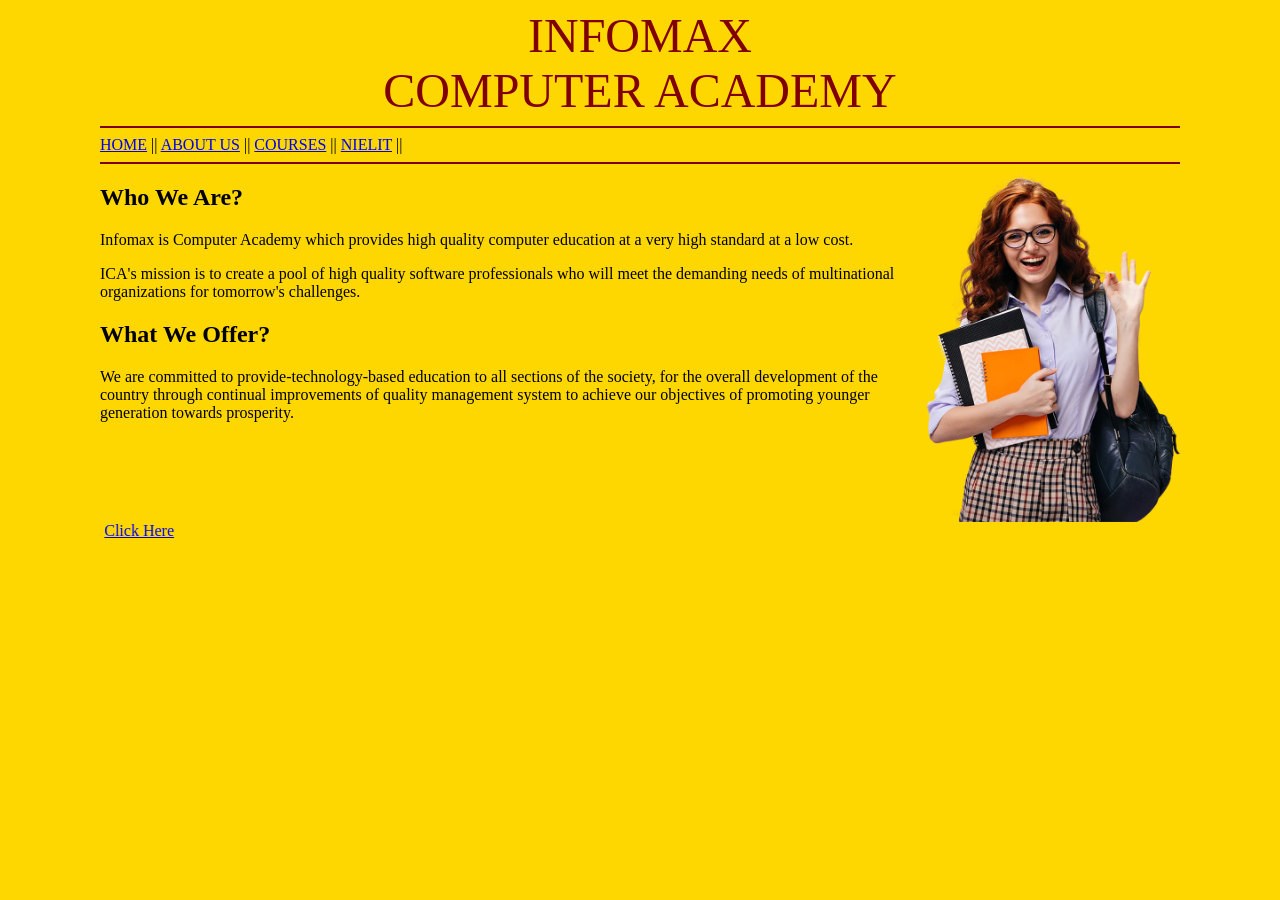
<file: first website assignment/index.html>
<html lang="en-US"><head>
	<meta charset="UTF-8">
	<title>Home</title>
</head>
<body bgcolor="gold" leftmargin="100px">
	<center>
        <font size="7" color="maroon" face="cooper black">INFOMAX<br>COMPUTER ACADEMY</font>
    </center>
	<hr color="maroon">
		<a href="index.html">HOME</a> || 
		<a href="about.html">ABOUT US</a> || 
		<a href="courses.html">COURSES</a> ||
		<a href="https://nielit.gov.in" target="_blank">NIELIT</a> ||
	<hr color="maroon">
	<img src="02.webp" align="right" height="350px">
	<h2>Who We Are?</h2>
	<p>
		Infomax is Computer Academy which provides high quality computer education at a very high standard at a low cost.
	</p>
	<p>
		ICA's mission is to create a pool of high quality software professionals who will meet the demanding needs of multinational organizations for tomorrow's challenges.
	</p>
	<h2>What We Offer?</h2>
	<p>
	We are committed to provide-technology-based education to all sections of the society, for the overall development of the country through continual improvements of quality management system to achieve our objectives of promoting younger generation towards prosperity.
	</p>
	<marquee direction="right">Dear Student O Level Registration Start now for Registration  <a href="https://infomax.org.in">Click Here </a></marquee>

</body></html>
</file>
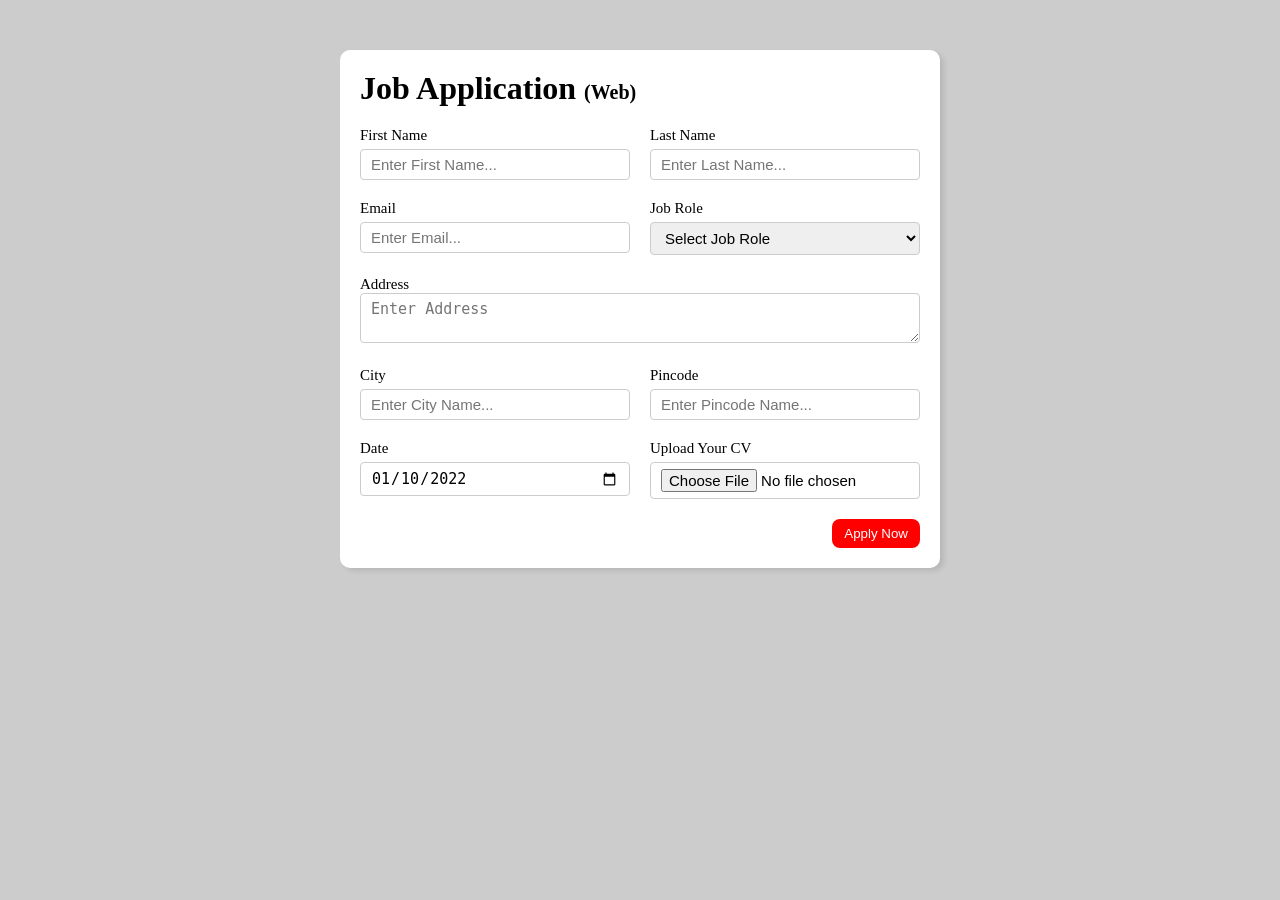
<file: job application/index.html>
<!DOCTYPE html>
<html lang="en">
  <head>
    <meta charset="UTF-8" />
    <meta http-equiv="X-UA-Compatible" content="IE=edge" />
    <meta name="viewport" content="width=device-width, initial-scale=1.0" />
    <title>Job Application Form</title>
    <link rel="stylesheet" href="style.css" />
  </head>
  <body>
    <div class="container">
      <div class="apply_box">
        <h1>
          Job Application
          <span class="title_small">(Web)</span>
        </h1>
        <form action="">
          <div class="form_container">
            <div class="form_control">
              <label for="first_name"> First Name </label>
              <input
                id="first_name"
                name="first_name"
                placeholder="Enter First Name..."
              />
            </div>
            <div class="form_control">
              <label for="last_name"> Last Name </label>
              <input
                id="last_name"
                name="last_name"
                placeholder="Enter Last Name..."
              />
            </div>
            <div class="form_control">
              <label for="email"> Email </label>
              <input
                type="email"
                id="email"
                name="email"
                placeholder="Enter Email..."
              />
            </div>
            <div class="form_control">
              <label for="job_role"> Job Role </label>
              <select id="job_role" name="job_role">
                <option value="">Select Job Role</option>
                <option value="frontend">Frontend Developer</option>
                <option value="backend">Backend Developer</option>
                <option value="full_stack">Full Stack Developer</option>
                <option value="ui_ux">UI UX Designer</option>
              </select>
            </div>
            <div class="textarea_control">
              <label for="address"> Address </label>
              <textarea
                id="address"
                name="address"
                row="4"
                cols="50"
                placeholder="Enter Address"
              ></textarea>
            </div>
            <div class="form_control">
              <label for="city"> City </label>
              <input id="city" name="city" placeholder="Enter City Name..." />
            </div>
            <div class="form_control">
              <label for="pincode"> Pincode </label>
              <input
                type="number"
                id="pincode"
                name="pincode"
                placeholder="Enter Pincode Name..."
              />
            </div>
            <div class="form_control">
              <label for="date"> Date </label>
              <input value="2022-01-10" type="date" id="date" name="date" />
            </div>
            <div class="form_control">
              <label for="upload"> Upload Your CV </label>
              <input type="file" id="upload" name="upload" />
            </div>
          </div>
          <div class="button_container">
            <button type="submit">Apply Now</button>
          </div>
        </form>
      </div>
    </div>
  </body>
</html>
</file>
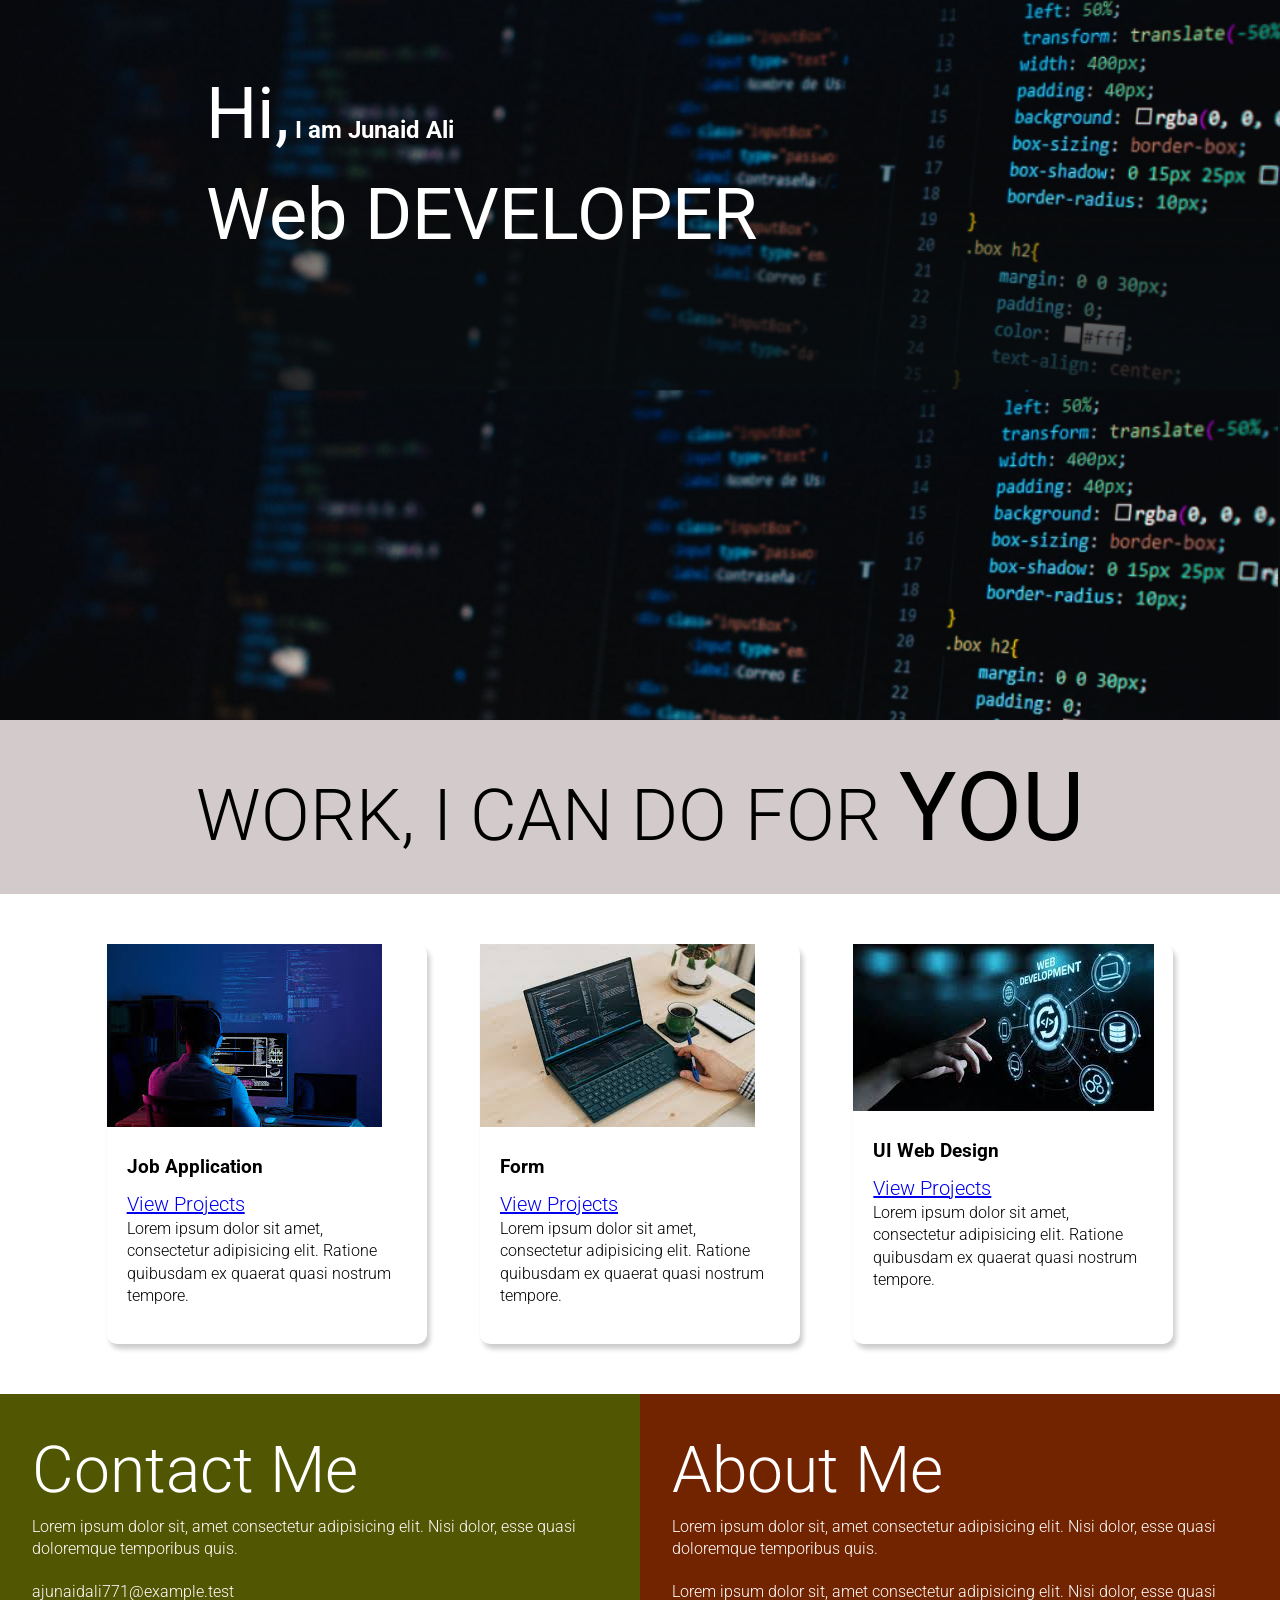
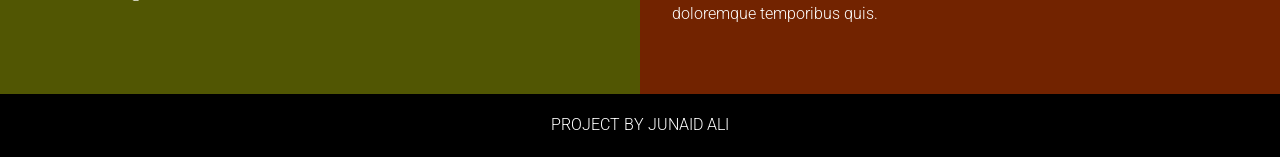
<file: portfolio website/index.html>
<!DOCTYPE html>
<html lang="en">
  <head>
    <meta charset="UTF-8" />
    <meta http-equiv="X-UA-Compatible" content="IE=edge" />
    <meta name="viewport" content="width=device-width, initial-scale=1.0" />
    <title>Developer | Landing Page</title>
    <link rel="stylesheet" href="style.css" />
  </head>
  <body>
    <section class="hero_section">
      <div class="text_container">
        <h2><span class="lg_text">Hi,</span> I am Junaid Ali</h2>
        <h1 class="lg_text">Web DEVELOPER</h1>
      </div>
    </section>
    <section class="black_box">
      <h2>WORK, I CAN DO FOR <span>YOU</span></h2>
    </section>
    <section class="work">
      <div class="grid_item">
        <div class="card">
          <div class="image_container">
            <img src="images/job application.png" alt="web development" />
          </div>
          <div class="card_content">
            <h3>Job Application</h3>
            <span class="title_small"><a href="https://job-application-bt-22.netlify.app/">View Projects</a></span>
            <p>
              Lorem ipsum dolor sit amet, consectetur adipisicing elit. Ratione
              quibusdam ex quaerat quasi nostrum tempore.
            </p>
          </div>
        </div>
      </div>
      <div class="grid_item">
        <div class="card">
          <div class="image_container">
            <img src="images/web.png" alt="app development" />
          </div>
          <div class="card_content">
            <h3>Form</h3>
            <span class="title_small"><a href="https://form-bt-22.netlify.app/">View Projects</a></span>
            <p>
              Lorem ipsum dolor sit amet, consectetur adipisicing elit. Ratione
              quibusdam ex quaerat quasi nostrum tempore.
            </p>
          </div>
        </div>
      </div>
      <div class="grid_item">
        <div class="card">
          <div class="image_container">
            <img src="images/ui.png" alt="web development" />
          </div>
          <div class="card_content">
            <h3>UI Web Design</h3>
            <span class="title_small"><a href="https://the-tribute-website-bt-22.netlify.app/">View Projects</a></span>
            <p>
              Lorem ipsum dolor sit amet, consectetur adipisicing elit. Ratione
              quibusdam ex quaerat quasi nostrum tempore.
            </p>
          </div>
        </div>
      </div>
    </section>
    <section class="bottom_section">
      <div class="contact">
        <h2>Contact Me</h2>
        <p>
          Lorem ipsum dolor sit, amet consectetur adipisicing elit. Nisi dolor,
          esse quasi doloremque temporibus quis.
        </p>
        <p>ajunaidali771@example.test</p>
      </div>
      <div class="about">
        <h2>About Me</h2>

        <p>
          Lorem ipsum dolor sit, amet consectetur adipisicing elit. Nisi dolor,
          esse quasi doloremque temporibus quis.
        </p>
        <p>
          Lorem ipsum dolor sit, amet consectetur adipisicing elit. Nisi dolor,
          esse quasi doloremque temporibus quis.
        </p>
      </div>
    </section>
    <footer>Project By Junaid Ali</footer>
  </body>
</html>
</file>
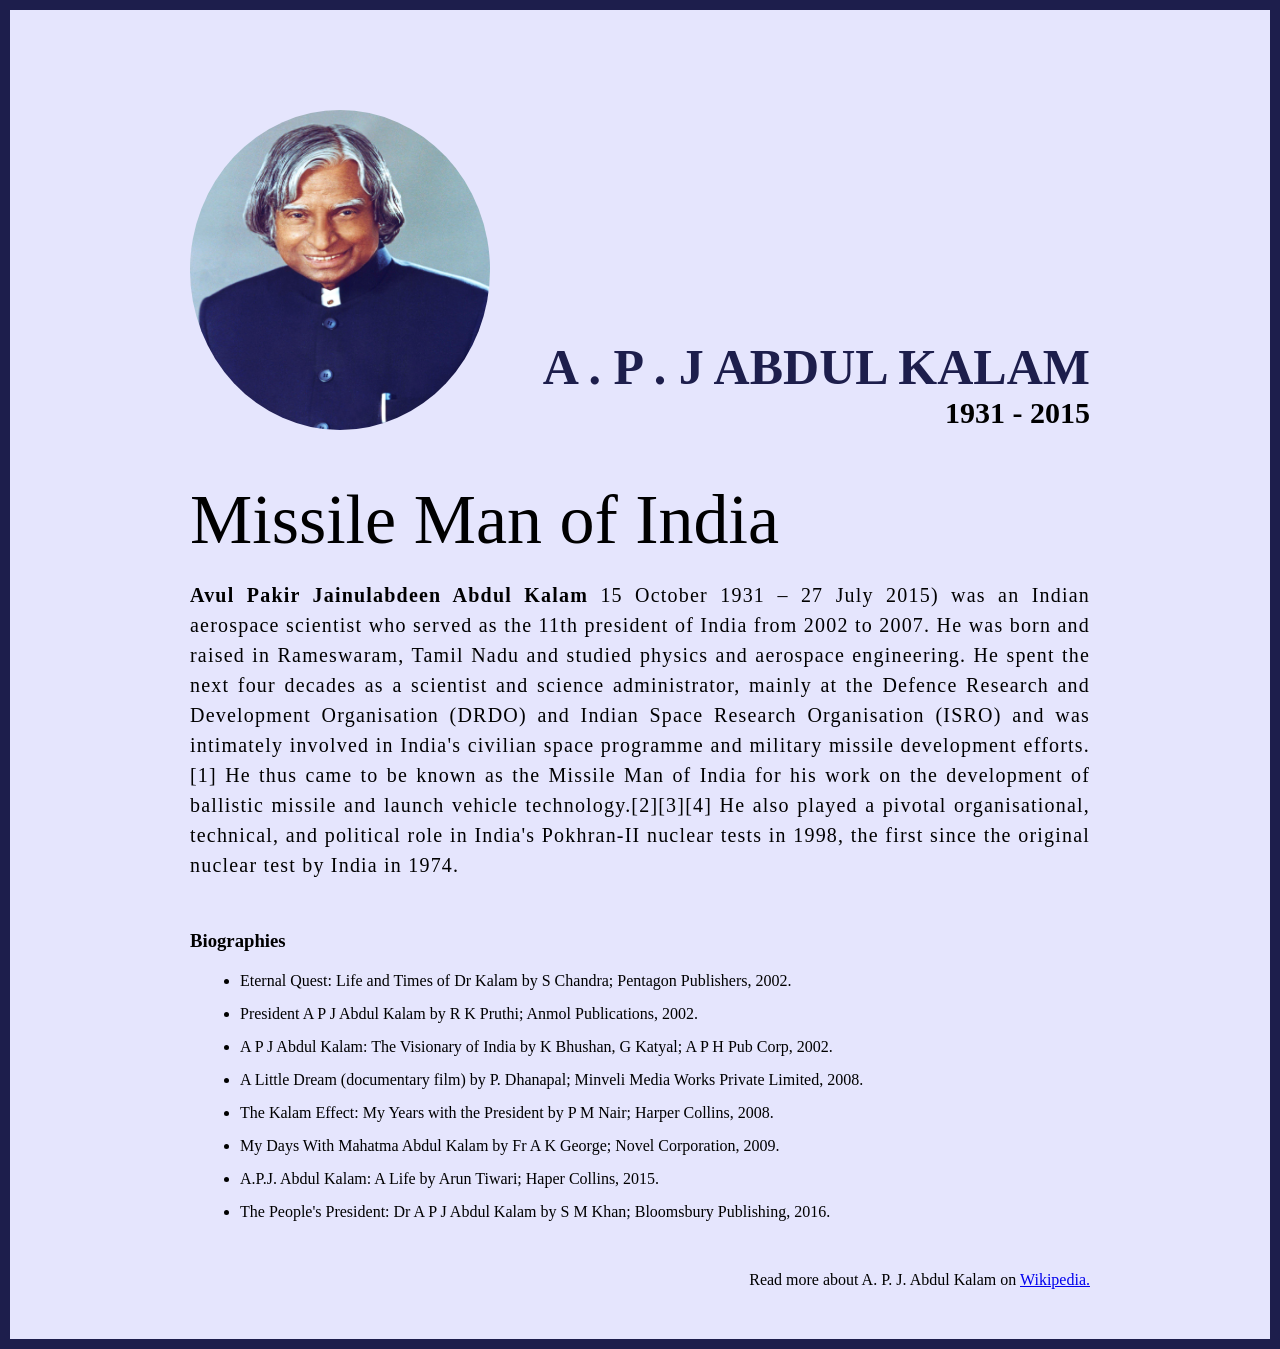
<file: Project 1/index.html>
<!DOCTYPE html>
<html lang="en">
  <head>
    <meta charset="UTF-8" />

    <meta http-equiv="X-UA-Compatible" content="IE=edge" />

    <meta name="viewport" content="width=device-width, initial-scale=1.0" />
    <title>The Tribute Website | A.P. J Abdul Kalam</title>
    <link rel="stylesheet" href="style.css" />
  </head>
  <body>
    <div class="container">
      <div class="content">
        <section class="top_section">
          <div class="image_container">
            <img src="./images/apj.jpg" alt="tribute" />
          </div>
          <div>
            <h1>A . P . J Abdul Kalam</h1>
            <h4>1931 - 2015</h4>
          </div>
        </section>
        <section class="about_section">
          <h2>Missile Man of India</h2>
          <p>
            <b>Avul Pakir Jainulabdeen Abdul Kalam</b> 15 October 1931 – 27 July
            2015) was an Indian aerospace scientist who served as the 11th
            president of India from 2002 to 2007. He was born and raised in
            Rameswaram, Tamil Nadu and studied physics and aerospace
            engineering. He spent the next four decades as a scientist and
            science administrator, mainly at the Defence Research and
            Development Organisation (DRDO) and Indian Space Research
            Organisation (ISRO) and was intimately involved in India's civilian
            space programme and military missile development efforts.[1] He thus
            came to be known as the Missile Man of India for his work on the
            development of ballistic missile and launch vehicle
            technology.[2][3][4] He also played a pivotal organisational,
            technical, and political role in India's Pokhran-II nuclear tests in
            1998, the first since the original nuclear test by India in 1974.
          </p>
        </section>
        <section class="biography_section">
          <h3>Biographies</h3>
          <ul>
            <li>
              Eternal Quest: Life and Times of Dr Kalam by S Chandra; Pentagon
              Publishers, 2002.
            </li>
            <li>
              President A P J Abdul Kalam by R K Pruthi; Anmol Publications,
              2002.
            </li>
            <li>
              A P J Abdul Kalam: The Visionary of India by K Bhushan, G Katyal;
              A P H Pub Corp, 2002.
            </li>
            <li>
              A Little Dream (documentary film) by P. Dhanapal; Minveli Media
              Works Private Limited, 2008.
            </li>
            <li>
              The Kalam Effect: My Years with the President by P M Nair; Harper
              Collins, 2008.
            </li>
            <li>
              My Days With Mahatma Abdul Kalam by Fr A K George; Novel
              Corporation, 2009.
            </li>
            <li>
              A.P.J. Abdul Kalam: A Life by Arun Tiwari; Haper Collins, 2015.
            </li>
            <li>
              The People's President: Dr A P J Abdul Kalam by S M Khan;
              Bloomsbury Publishing, 2016.
            </li>
          </ul>
        </section>
        <footer>
          <p>
            Read more about A. P. J. Abdul Kalam on
            <a href="https://en.wikipedia.org/wiki/A._P._J._Abdul_Kalam"
              >Wikipedia.</a
            >
          </p>
        </footer>
      </div>
    </div>
  </body>
</html>
</file>
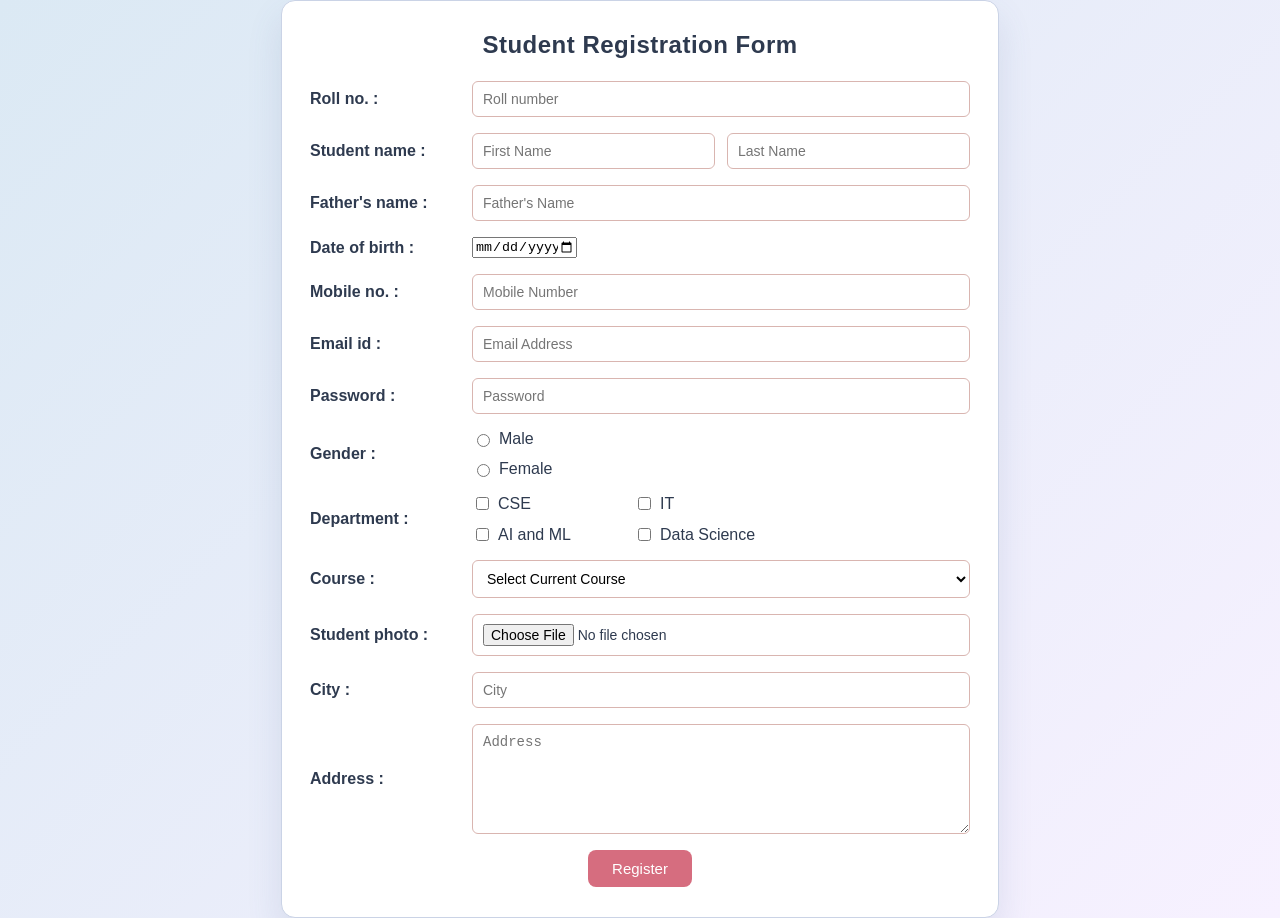
<file: form.html>
﻿<!DOCTYPE html>
<html lang="en">
<head>
  <meta charset="UTF-8">
  <meta name="viewport" content="width=device-width, initial-scale=1.0">
  <title>Student Registration Form</title>
  <style>
    body {
      font-family: Arial, sans-serif;
      background: linear-gradient(135deg, #dbe9f4 0%, #f7f1ff 100%);
      color: #2e3a4f;
      display: flex;
      justify-content: center;
      align-items: center; 
      min-height: 100vh;
      margin: 0;
    }
    
    .container {
      width: 660px;
      max-width: 95%;
      background: #ffffff;
      border: 1px solid #cad3e6;
      border-radius: 14px;
      padding: 30px 28px;
      box-shadow: 0 18px 35px rgba(78, 99, 147, 0.14);
    }
    .container h1 {
      text-align: center;
      margin: 0 0 22px;
      font-size: 24px;
      letter-spacing: 0.5px;
    }
    .form-row {
      display: flex;
      flex-wrap: wrap;
      gap: 12px;
      margin-bottom: 16px;
      align-items: center;
    }
    .form-row label {
      flex: 0 0 150px;
      font-weight: 600;
    }
    .form-row input[type="text"],
    .form-row input[type="email"],
    .form-row input[type="password"],
    .form-row select,
    .form-row textarea,
    .form-row input[type="file"] {
      flex: 1;
      padding: 9px 10px;
      border: 1px solid #d9b5b0;
      border-radius: 6px;
      font-size: 14px;
      background: #fff;
    }
    .half {
      flex: 1 1 calc(50% - 6px);
    }
    .small {
      width: 100px;
    }
    .checkbox-group,
    .radio-group {
      display: flex;
      gap: 12px;
      flex-wrap: wrap;
      align-items: center;
    }
    .checkbox-group label,
    .radio-group label {
      font-weight: 400;
      display: flex;
      align-items: center;
      gap: 6px;
    }
    textarea {
      min-height: 90px;
      resize: vertical;
    }
    .submit-row {
      text-align: center;
      margin-top: 10px;
    }
    button {
      background: #d66d7f;
      color: white;
      border: none;
      border-radius: 8px;
      padding: 10px 24px;
      font-size: 15px;
      cursor: pointer;
      transition: background 0.2s ease;
    }
    button:hover {
      background: #c45569;
    }
  </style>
</head>
<body>
  <div class="container">
    <h1>Student Registration Form</h1>
    <form>
      <div class="form-row">
        <label for="roll">Roll no. :</label>
        <input id="roll" type="text" placeholder="Roll number">
      </div>
      <div class="form-row">
        <label for="student-name">Student name :</label>
        <input id="student-first" class="half" type="text" placeholder="First Name">
        <input id="student-last" class="half" type="text" placeholder="Last Name">
      </div>
      <div class="form-row">
        <label for="father-name">Father&apos;s name :</label>
        <input id="father-name" type="text" placeholder="Father&apos;s Name">
      </div>
      <div class="form-row">
        <label>Date of birth :</label>
        <input type="date" class="small" placeholder="DD">
      </div>
      <div class="form-row">
        <label>Mobile no. :</label>
        <input type="text" placeholder="Mobile Number">
      </div>
      <div class="form-row">
        <label for="email">Email id :</label>
        <input id="email" type="email" placeholder="Email Address">
      </div>
      <div class="form-row">
        <label for="password">Password :</label>
        <input id="password" type="password" placeholder="Password">
      </div>
      <div class="form-row">
        <label>Gender :</label>
        <div class="radio-group">
          <label><input type="radio" name="gender"> Male</label>
          <label><input type="radio" name="gender"> Female</label>
        </div>
      </div>
      <div class="form-row">
        <label>Department :</label>
        <div class="checkbox-group">
          <label><input type="checkbox"> CSE</label>
          <label><input type="checkbox"> IT</label>
          <label><input type="checkbox"> AI and ML</label>
          <label><input type="checkbox"> Data Science</label>
        
        </div>
      </div>
      <div class="form-row">
        <label for="course">Course :</label>
        <select id="course">
          <option>Select Current Course</option>
          <option>B.Tech</option>
          <option>M.Tech</option>
          <option>BCA</option>
          <option>MCA</option>
        </select>
      </div>
      <div class="form-row">
        <label for="photo">Student photo :</label>
        <input id="photo" type="file">
      </div>
      <div class="form-row">
        <label for="city">City :</label>
        <input id="city" type="text" placeholder="City">
      </div>
      <div class="form-row">
        <label for="address">Address :</label>
        <textarea id="address" placeholder="Address"></textarea>
      </div>
      <div class="submit-row">
        <button type="submit">Register</button>
      </div>
    </form>
  </div>
</body>
</html>
</file>
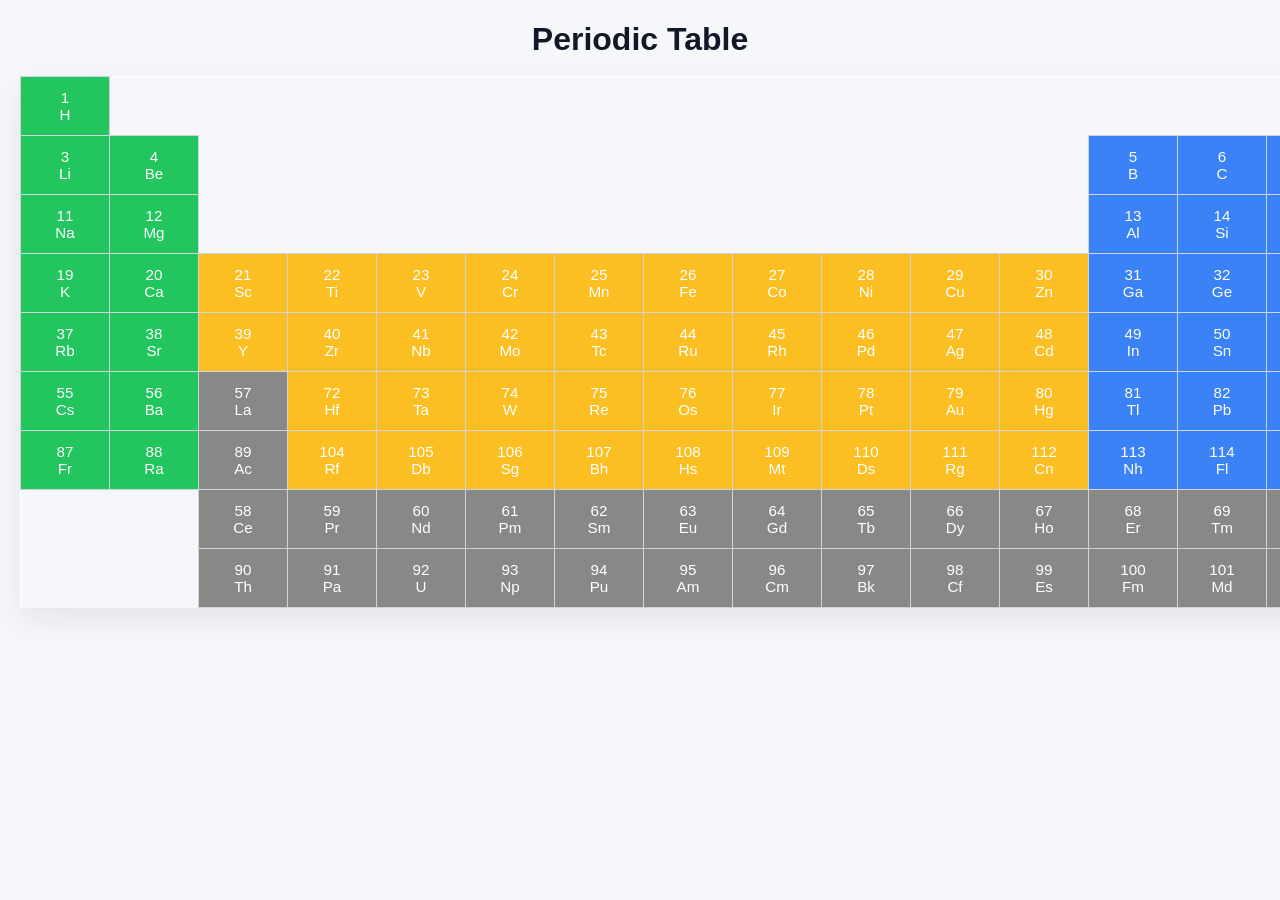
<file: periodic table.html>
<!DOCTYPE html>
<html lang="en">
<head>
  <meta charset="UTF-8">
  <meta name="viewport" content="width=device-width, initial-scale=1.0">
  <title>Periodic Table</title>
  <style>
    body {
      font-family: Arial, sans-serif;
      background: #f6f7fb;
      margin: 20px;
      color: #111827;
    }
    h1 {
      text-align: center;
      margin-bottom: 18px;
    }
    table {
      width: 100%;
      border-collapse: collapse;
      background: #ffffff;
      box-shadow: 0 12px 30px rgba(15, 23, 42, 0.08);
    }
    th {
      background: #e2e8f0;
      color: #0f172a;
      font-weight: 600;
    }
    td, th {
      border: 1px solid #d1d5db;
      padding: 12px;
      text-align: center;
      vertical-align: middle;
      min-width: 64px;
      font-size: 0.95rem;
      transition: transform 0.2s ease, box-shadow 0.2s ease;
    }
    td:hover {
      transform: translateY(-1px);
      box-shadow: 0 8px 18px rgba(15, 23, 42, 0.12);
    }
    td.empty {
      background: #f6f7fb;
      border: none;
    }
    .hydrogen, .alkali, .alkaline {
      background: #22c55e;
      color: #fff;
    }
    .transition {
      background: #fbbf24;
      color: #fff;
    }
    .post-transition, .metalloid, .nonmetal, .halogen,   .noble {
      background: #3b82f6;
      color: #fff;
    }
    .lanthanoid {
      background: #888886;
      color: #fff;
    }
    
    .actinoid {
      background: #888886;
      color: #fff;
    }
  </style>
</head>
<body>
  <h1>Periodic Table</h1>
  <table>

    <tr>
      <td class="hydrogen">1<br>H</td>
      <td class="empty" colspan="16"></td>
      <td class="noble">2<br>He</td>
    </tr>
    <tr>
      <td class="alkali">3<br>Li</td>
      <td class="alkaline">4<br>Be</td>
      <td class="empty" colspan="10"></td>
      <td class="metalloid">5<br>B</td>
      <td class="nonmetal">6<br>C</td>
      <td class="nonmetal">7<br>N</td>
      <td class="nonmetal">8<br>O</td>
      <td class="halogen">9<br>F</td>
      <td class="noble">10<br>Ne</td>
    </tr>
    <tr>
      <td class="alkali">11<br>Na</td>
      <td class="alkaline">12<br>Mg</td>
      <td class="empty" colspan="10"></td>
      <td class="post-transition">13<br>Al</td>
      <td class="metalloid">14<br>Si</td>
      <td class="nonmetal">15<br>P</td>
      <td class="nonmetal">16<br>S</td>
      <td class="halogen">17<br>Cl</td>
      <td class="noble">18<br>Ar</td>
    </tr>
    <tr>
      <td class="alkali">19<br>K</td>
      <td class="alkaline">20<br>Ca</td>
      <td class="transition">21<br>Sc</td>
      <td class="transition">22<br>Ti</td>
      <td class="transition">23<br>V</td>
      <td class="transition">24<br>Cr</td>
      <td class="transition">25<br>Mn</td>
      <td class="transition">26<br>Fe</td>
      <td class="transition">27<br>Co</td>
      <td class="transition">28<br>Ni</td>
      <td class="transition">29<br>Cu</td>
      <td class="transition">30<br>Zn</td>
      <td class="post-transition">31<br>Ga</td>
      <td class="post-transition">32<br>Ge</td>
      <td class="metalloid">33<br>As</td>
      <td class="nonmetal">34<br>Se</td>
      <td class="halogen">35<br>Br</td>
      <td class="noble">36<br>Kr</td>
    </tr>
    <tr>
      <td class="alkali">37<br>Rb</td>
      <td class="alkaline">38<br>Sr</td>
      <td class="transition">39<br>Y</td>
      <td class="transition">40<br>Zr</td>
      <td class="transition">41<br>Nb</td>
      <td class="transition">42<br>Mo</td>
      <td class="transition">43<br>Tc</td>
      <td class="transition">44<br>Ru</td>
      <td class="transition">45<br>Rh</td>
      <td class="transition">46<br>Pd</td>
      <td class="transition">47<br>Ag</td>
      <td class="transition">48<br>Cd</td>
      <td class="post-transition">49<br>In</td>
      <td class="post-transition">50<br>Sn</td>
      <td class="post-transition">51<br>Sb</td>
      <td class="post-transition">52<br>Te</td>
      <td class="halogen">53<br>I</td>
      <td class="noble">54<br>Xe</td>
    </tr>
    <tr>
      <td class="alkali">55<br>Cs</td>
      <td class="alkaline">56<br>Ba</td>
      <td class="lanthanoid">57<br>La</td>
      <td class="transition">72<br>Hf</td>
      <td class="transition">73<br>Ta</td>
      <td class="transition">74<br>W</td>
      <td class="transition">75<br>Re</td>
      <td class="transition">76<br>Os</td>
      <td class="transition">77<br>Ir</td>
      <td class="transition">78<br>Pt</td>
      <td class="transition">79<br>Au</td>
      <td class="transition">80<br>Hg</td>
      <td class="post-transition">81<br>Tl</td>
      <td class="post-transition">82<br>Pb</td>
      <td class="post-transition">83<br>Bi</td>
      <td class="post-transition">84<br>Po</td>
      <td class="halogen">85<br>At</td>
      <td class="noble">86<br>Rn</td>
    </tr>
    <tr>
      <td class="alkali">87<br>Fr</td>
      <td class="alkaline">88<br>Ra</td>
      <td class="actinoid">89<br>Ac</td>
      <td class="transition">104<br>Rf</td>
      <td class="transition">105<br>Db</td>
      <td class="transition">106<br>Sg</td>
      <td class="transition">107<br>Bh</td>
      <td class="transition">108<br>Hs</td>
      <td class="transition">109<br>Mt</td>
      <td class="transition">110<br>Ds</td>
      <td class="transition">111<br>Rg</td>
      <td class="transition">112<br>Cn</td>
      <td class="post-transition">113<br>Nh</td>
      <td class="post-transition">114<br>Fl</td>
      <td class="post-transition">115<br>Mc</td>
      <td class="post-transition">116<br>Lv</td>
      <td class="post-transition">117<br>Ts</td>
      <td class="post-transition">118<br>Og</td>
    </tr>
    <tr>
      <td class="empty" colspan="2"></td>
      <td class="lanthanoid">58<br>Ce</td>
      <td class="lanthanoid">59<br>Pr</td>
      <td class="lanthanoid">60<br>Nd</td>
      <td class="lanthanoid">61<br>Pm</td>
      <td class="lanthanoid">62<br>Sm</td>
      <td class="lanthanoid">63<br>Eu</td>
      <td class="lanthanoid">64<br>Gd</td>
      <td class="lanthanoid">65<br>Tb</td>
      <td class="lanthanoid">66<br>Dy</td>
      <td class="lanthanoid">67<br>Ho</td>
      <td class="lanthanoid">68<br>Er</td>
      <td class="lanthanoid">69<br>Tm</td>
      <td class="lanthanoid">70<br>Yb</td>
      <td class="lanthanoid">71<br>Lu</td>
      
    </tr>
    <tr>
      <td class="empty" colspan="2"></td>
      <td class="actinoid">90<br>Th</td>
      <td class="actinoid">91<br>Pa</td>
      <td class="actinoid">92<br>U</td>
      <td class="actinoid">93<br>Np</td>
      <td class="actinoid">94<br>Pu</td>
      <td class="actinoid">95<br>Am</td>
      <td class="actinoid">96<br>Cm</td>
      <td class="actinoid">97<br>Bk</td>
      <td class="actinoid">98<br>Cf</td>
      <td class="actinoid">99<br>Es</td>
      <td class="actinoid">100<br>Fm</td>
      <td class="actinoid">101<br>Md</td>
      <td class="actinoid">102<br>No</td>
      <td class="actinoid">103<br>Lr</td>
   
    </tr>
  </table>
</body>
</html>
</file>
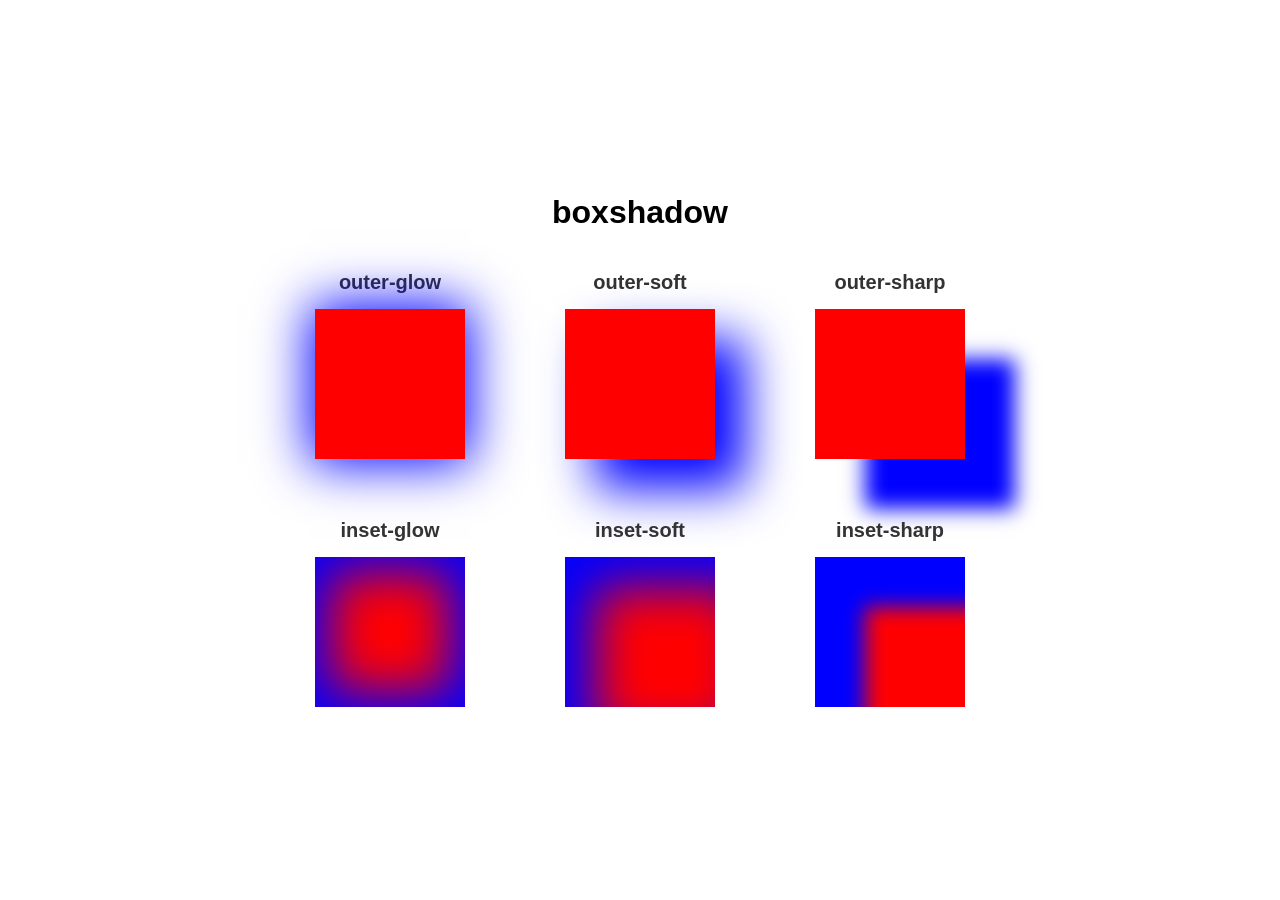
<file: box shadow assignment/boxshadown .html>
<!DOCTYPE html>
<html lang="en">
<head>
  <meta charset="UTF-8">
  <meta name="viewport" content="width=device-width, initial-scale=1.0">
  <title>Box Shadow Examples</title>
  <link rel="stylesheet" href="style.css">
  
</head>
<body>
  <h1>boxshadow</h1>

  <div class="wrapper">
    <div class="row">
      <div class="item">
        <h2>outer-glow</h2>
        <div class="box outer-glow"></div>
      </div>
      <div class="item">
        <h2>outer-soft</h2>
        <div class="box outer-soft"></div>
      </div>
      <div class="item">
        <h2>outer-sharp</h2>
        <div class="box outer-sharp"></div>
      </div>
    </div>

    <div class="row">
      <div class="item">
        <h2>inset-glow</h2>
        <div class="box inset-glow"></div>
      </div>
      <div class="item">
        <h2>inset-soft</h2>
        <div class="box inset-soft"></div>
      </div>
      <div class="item">
        <h2>inset-sharp</h2>
        <div class="box inset-sharp"></div>
      </div>
    </div>
  </div>
</body>
</html>
</file>
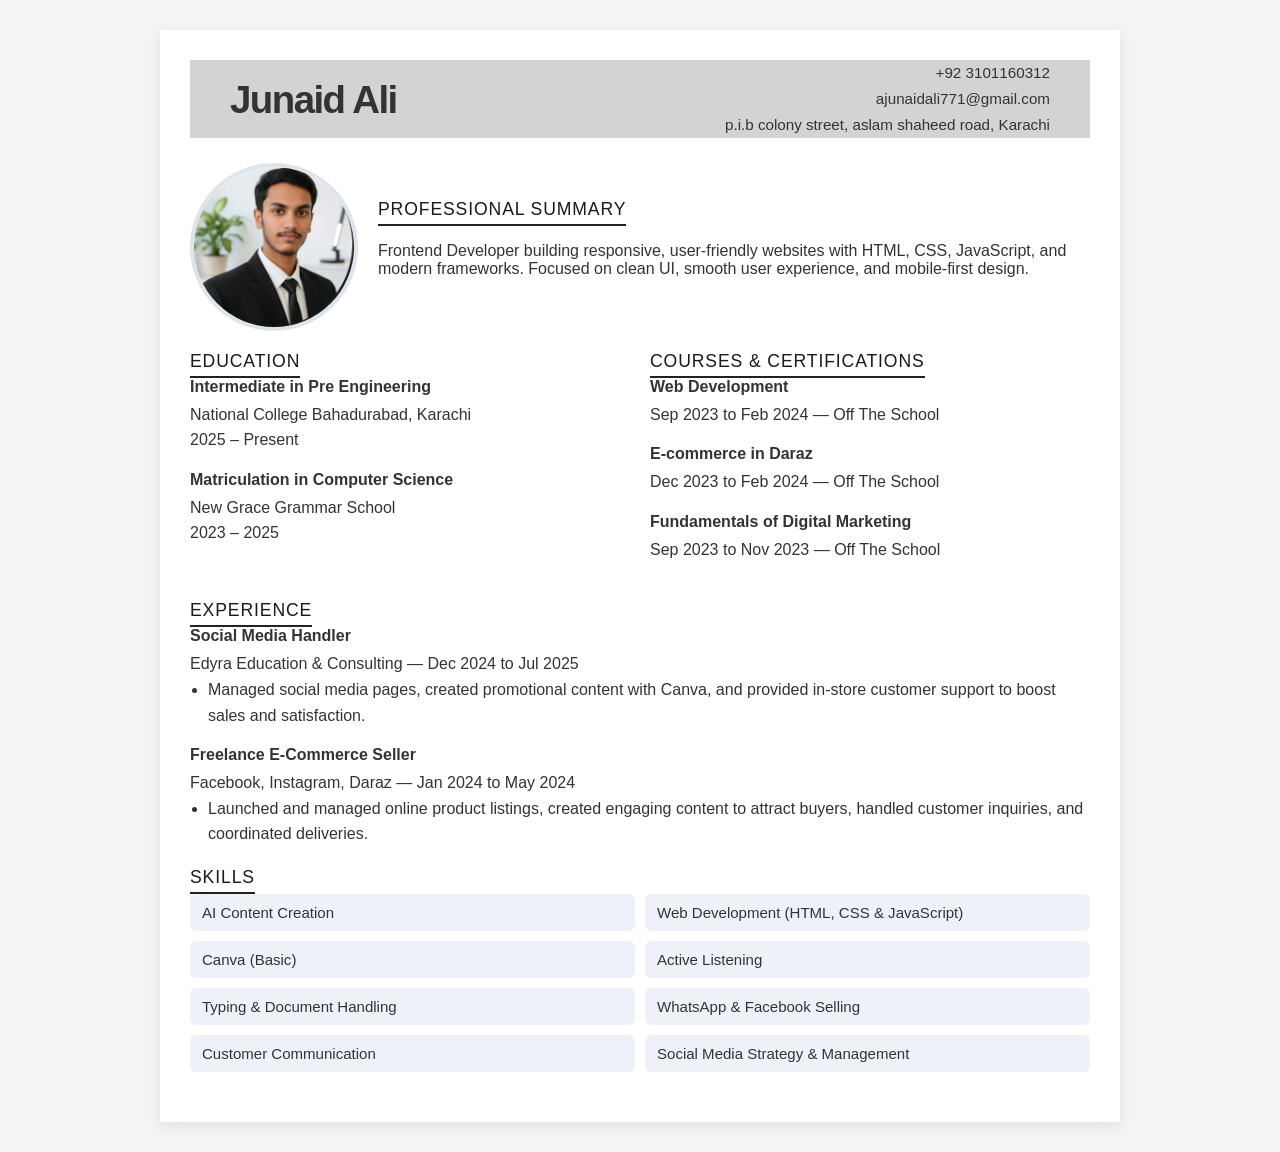
<file: cv/Curriculum vitae.html>
<!DOCTYPE html>
<html lang="en">

<head>
  <meta charset="UTF-8">
  <meta name="viewport" content="width=device-width, initial-scale=1.0">
  <title>Junaid Ali - Curriculum Vitae</title>
  <style>
    body {
      font-family: Arial, sans-serif;
      margin: 0;
      padding: 0;
      background: #f4f4f7;
      color: #333;
    }

    .container {
      max-width: 900px;
      margin: 30px auto;
      background: #fff;
      box-shadow: 0 4px 15px rgba(0, 0, 0, 0.08);
      padding: 30px;
    }

    .header {
      display: flex;
      justify-content: space-between;
      align-items: flex-start;
      gap: 20px;
      flex-wrap: wrap;
      margin-bottom: 25px;
      background-color: lightgrey;
    }

    .header h1 {
      margin: 0;
      font-size: 2.4rem;
      letter-spacing: -0.04em;
      padding-left: 40px;
      padding-top: 18px;
    }

    .contact {
      text-align: right;
      font-size: 0.95rem;
      line-height: 1.7;
      padding-right: 40px;
    }

    .section-title {
      margin: 30px 10 10px;
      font-size: 1.1rem;
      letter-spacing: 0.05em;
      text-transform: uppercase;
      color: #1a1a1a;
      border-bottom: 2px solid #222;
      display: inline-block;
      padding-bottom: 4px;
    
      
    }

    .summary,
    .education,
    .experience,
    .skills,
    .courses {
      margin-bottom: 20px;
    }

    .summary-inner {
      display: flex;
      align-items: center;
      gap: 20px;
      flex-wrap: wrap;
      margin-top: 18px;
    }

    .summary-image {
      width: 160px;
      height: 160px;
      border-radius: 50%;
      overflow: hidden;
      border: 4px solid #dfe3ea;
      flex-shrink: 0;
      background: #fff;
    }

    .summary-image img {
      width: 100%;
      height: 100%;
      object-fit: cover;
      display: block;
    }

    .summary-text {
      flex: 1;
      min-width: 220px;
      
    }

    .grid {
      display: grid;
      grid-template-columns: 1fr 1fr;
      gap: 24px;
    }

    .two-col {
      display: grid;
      grid-template-columns: 1fr 1fr;
      gap: 20px;
    }

    .item {
      margin-bottom: 18px;
    }

    .item h3 {
      margin: 0 0 6px;
      font-size: 1rem;
    }

    .item p,
    .item ul {
      margin: 0;
      line-height: 1.6;
    }

    .item ul {
      list-style: disc;
      padding-left: 18px;
    }

    .skills-list {
      display: grid;
      grid-template-columns: repeat(2, minmax(150px, 1fr));
      gap: 10px;
      padding: 0;
      margin: 0;
      list-style: none;
    }

    .skills-list li {
      background: #eef2f8;
      padding: 10px 12px;
      border-radius: 6px;
      font-size: 0.94rem;
    }

    @media (max-width: 720px) {

      .header,
      .two-col,
      .grid {
        grid-template-columns: 1fr;
      }

      .summary-inner {
        flex-direction: column;
        align-items: flex-start;
      }

      .summary-image {
        margin-bottom: 16px;
      }

      .contact {
        text-align: left;
      }
    }
  </style>
</head>

<body>
  <div class="container">
    <div class="header">
      <div>
        <h1>Junaid
          Ali</h1>
      </div>
      <div class="contact">
        <div>+92 3101160312</div>
        <div>ajunaidali771@gmail.com</div>
        <div>p.i.b colony street, aslam shaheed road, Karachi</div>
      </div>
    </div>

    <div class="summary">
  
      <div class="summary-inner">
        <div class="summary-image">
          <img src="profile.png" alt="Profile photo">
          </div>
        
        <div class="summary-text">
              <div class="section-title">Professional Summary</div>
          <p>Frontend Developer building responsive, user-friendly websites with HTML, CSS, JavaScript, and modern frameworks. Focused on clean UI, smooth user experience, and mobile-first design.</p>
        </div>
      </div>
    </div>

    <div class="two-col">
      <div class="education">
        <div class="section-title">Education</div>
        <div class="item">
          <h3>Intermediate in Pre Engineering</h3>
          <p>National College Bahadurabad, Karachi<br>2025 – Present</p>
        </div>
        <div class="item">
          <h3>Matriculation in Computer Science</h3>
          <p>New Grace Grammar School<br>2023 – 2025</p>
        </div>
      </div>

      <div class="courses">
        <div class="section-title">Courses & Certifications</div>
        <div class="item">
          <h3>Web Development</h3>
          <p>Sep 2023 to Feb 2024 — Off The School</p>
        </div>
        <div class="item">
          <h3>E-commerce in Daraz</h3>
          <p>Dec 2023 to Feb 2024 — Off The School</p>
        </div>
        <div class="item">
          <h3>Fundamentals of Digital Marketing</h3>
          <p>Sep 2023 to Nov 2023 — Off The School</p>
        </div>
        
      </div>
    </div>

    <div class="experience">
      <div class="section-title">Experience</div>
      <div class="item">
        <h3>Social Media Handler</h3>
        <p>Edyra Education & Consulting — Dec 2024 to Jul 2025</p>
        <ul>
          <li>Managed social media pages, created promotional content with Canva, and provided in-store customer support
            to boost sales and satisfaction.</li>
        </ul>
      </div>
      <div class="item">
        <h3>Freelance E-Commerce Seller</h3>
        <p>Facebook, Instagram, Daraz — Jan 2024 to May 2024</p>
        <ul>
          <li>Launched and managed online product listings, created engaging content to attract buyers, handled customer
            inquiries, and coordinated deliveries.</li>
        </ul>
      </div>
    </div>

    <div class="skills">
      <div class="section-title">Skills</div>
      <ul class="skills-list">
        <li>AI Content Creation</li>
        <li>Web Development (HTML, CSS & JavaScript)</li>
        <li>Canva (Basic)</li>
        <li>Active Listening</li>
        <li>Typing & Document Handling</li>
        <li>WhatsApp & Facebook Selling</li>
        <li>Customer Communication</li>
        <li>Social Media Strategy & Management</li>
      </ul>
    </div>
  </div>
</body>

</html>
</file>
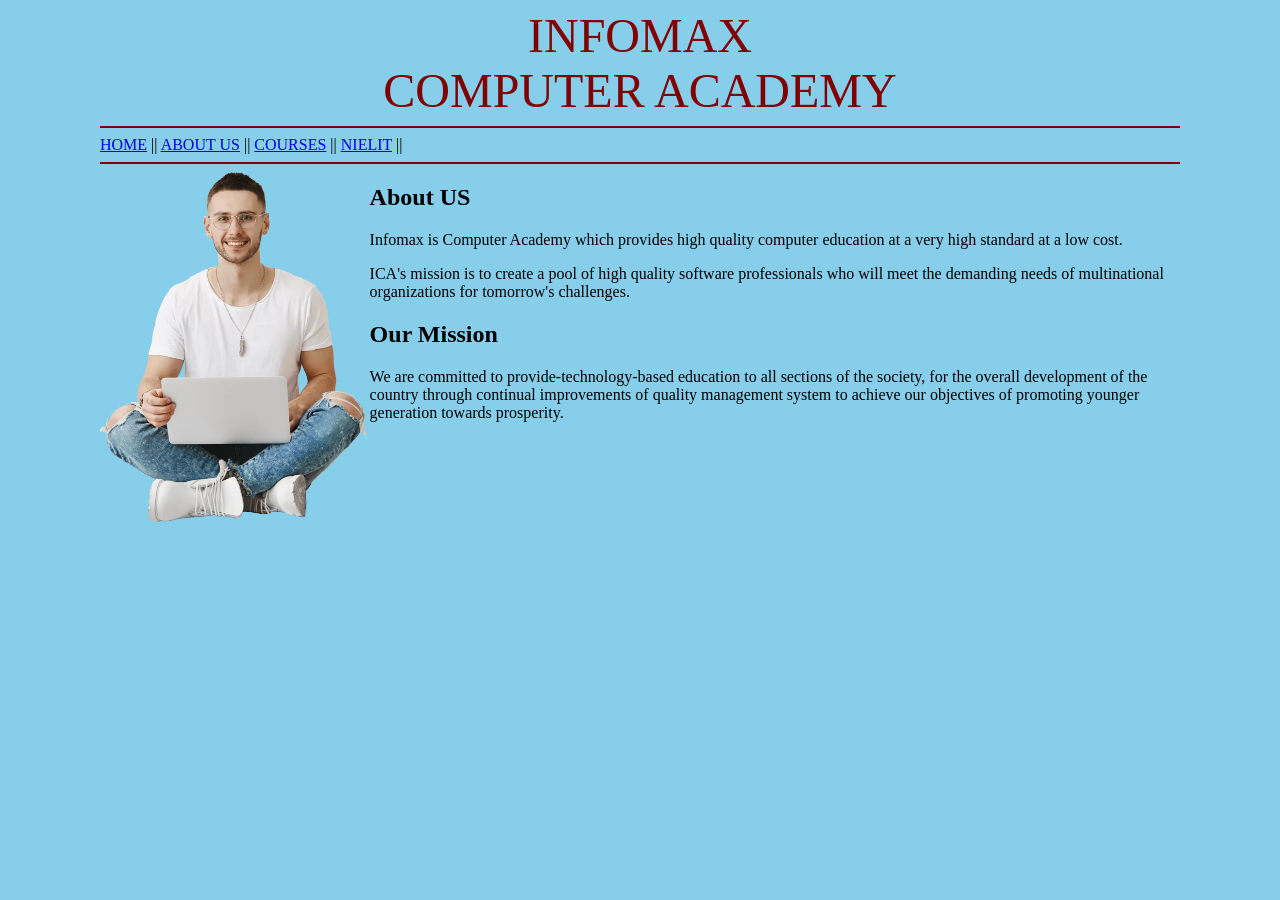
<file: first website assignment/about.html>
<html lang="en-US"><head>
	<meta charset="UTF-8">
	<title>About</title>
</head>
<body bgcolor="skyblue" leftmargin="100px">
	<center><font size="7" color="maroon" face="cooper black">INFOMAX<br>COMPUTER ACADEMY</font></center>
	<hr color="maroon">
		<a href="index.html">HOME</a> || 
		<a href="about.html">ABOUT US</a> || 
		<a href="courses.html">COURSES</a> ||
		<a href="https://nielit.gov.in" target="_blank">NIELIT</a> ||
	<hr color="maroon">
	<img src="hero.webp" align="left" height="350px">
	<h2>About US</h2>
	<p>
		Infomax is Computer Academy which provides high quality computer education at a very high standard at a low cost.
	</p>
	<p>
		ICA's mission is to create a pool of high quality software professionals who will meet the demanding needs of multinational organizations for tomorrow's challenges.
	</p>
	<h2>Our Mission</h2>
	<p>
	We are committed to provide-technology-based education to all sections of the society, for the overall development of the country through continual improvements of quality management system to achieve our objectives of promoting younger generation towards prosperity.
	</p>
	

</body>
</html>
</file>
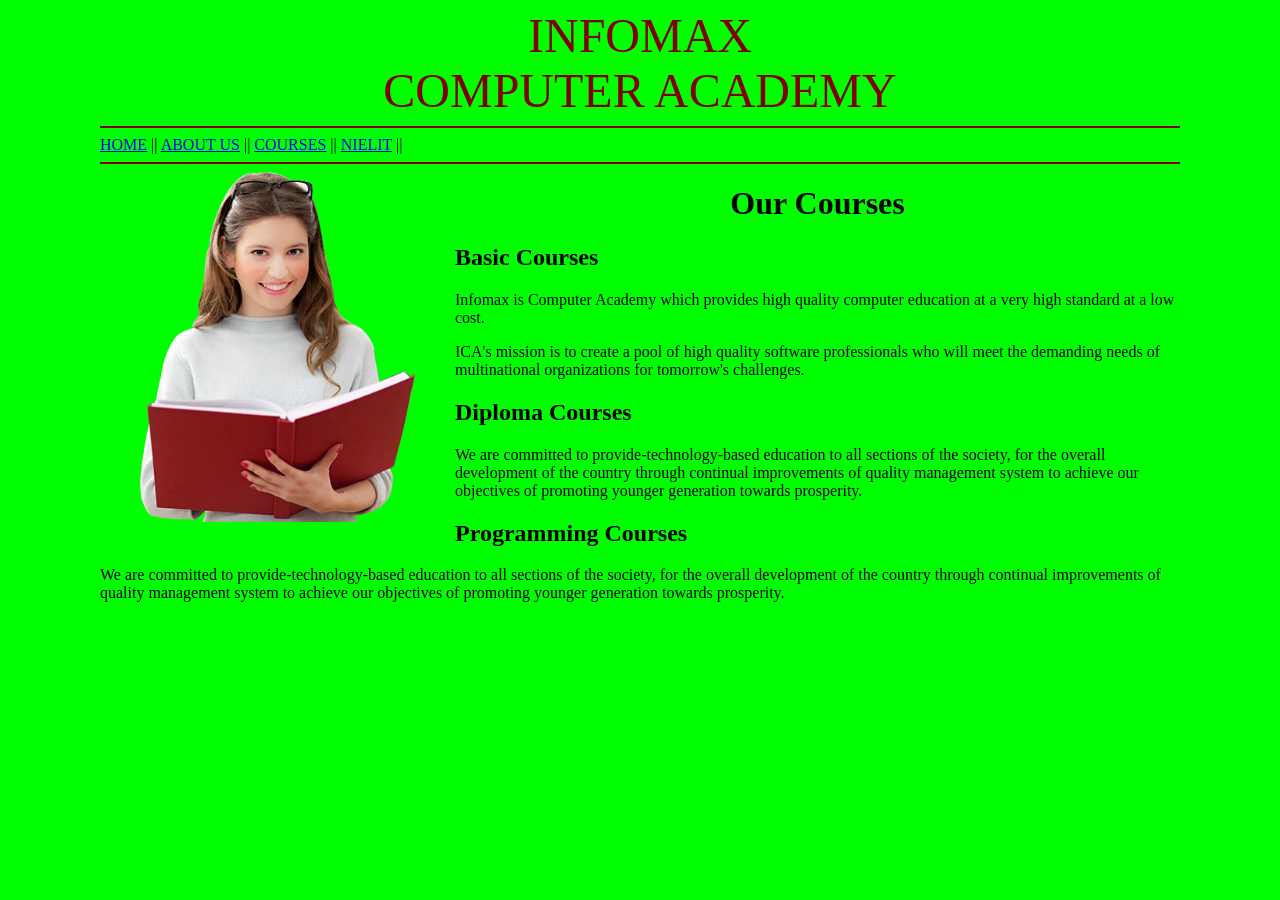
<file: first website assignment/courses.html>
<html lang="en-US"><head>
	<meta charset="UTF-8">
	<title>Courses</title>
</head>
<body bgcolor="lime" leftmargin="100px">
	<center><font size="7" color="maroon" face="cooper black">INFOMAX<br>COMPUTER ACADEMY</font></center>
	<hr color="maroon">
		<a href="index.html">HOME</a> || 
		<a href="about.html">ABOUT US</a> || 
		<a href="courses.html">COURSES</a> ||
		<a href="https://nielit.gov.in" target="_blank">NIELIT</a> ||
	<hr color="maroon">
	<img src="girl-1.webp" align ="left" height="350px" hspace="40px">
	<h1 align ="center">Our Courses</h1>
	<h2>Basic Courses</h2>
	<p>
		Infomax is Computer Academy which provides high quality computer education at a very high standard at a low cost.
	</p>
	<p>
		ICA's mission is to create a pool of high quality software professionals who will meet the demanding needs of multinational organizations for tomorrow's challenges.
	</p>
	<h2>Diploma Courses</h2>
	<p>
	We are committed to provide-technology-based education to all sections of the society, for the overall development of the country through continual improvements of quality management system to achieve our objectives of promoting younger generation towards prosperity.
	</p>
	<h2>Programming Courses</h2>
	<p>
	We are committed to provide-technology-based education to all sections of the society, for the overall development of the country through continual improvements of quality management system to achieve our objectives of promoting younger generation towards prosperity.
	</p>

</body></html>
</file>
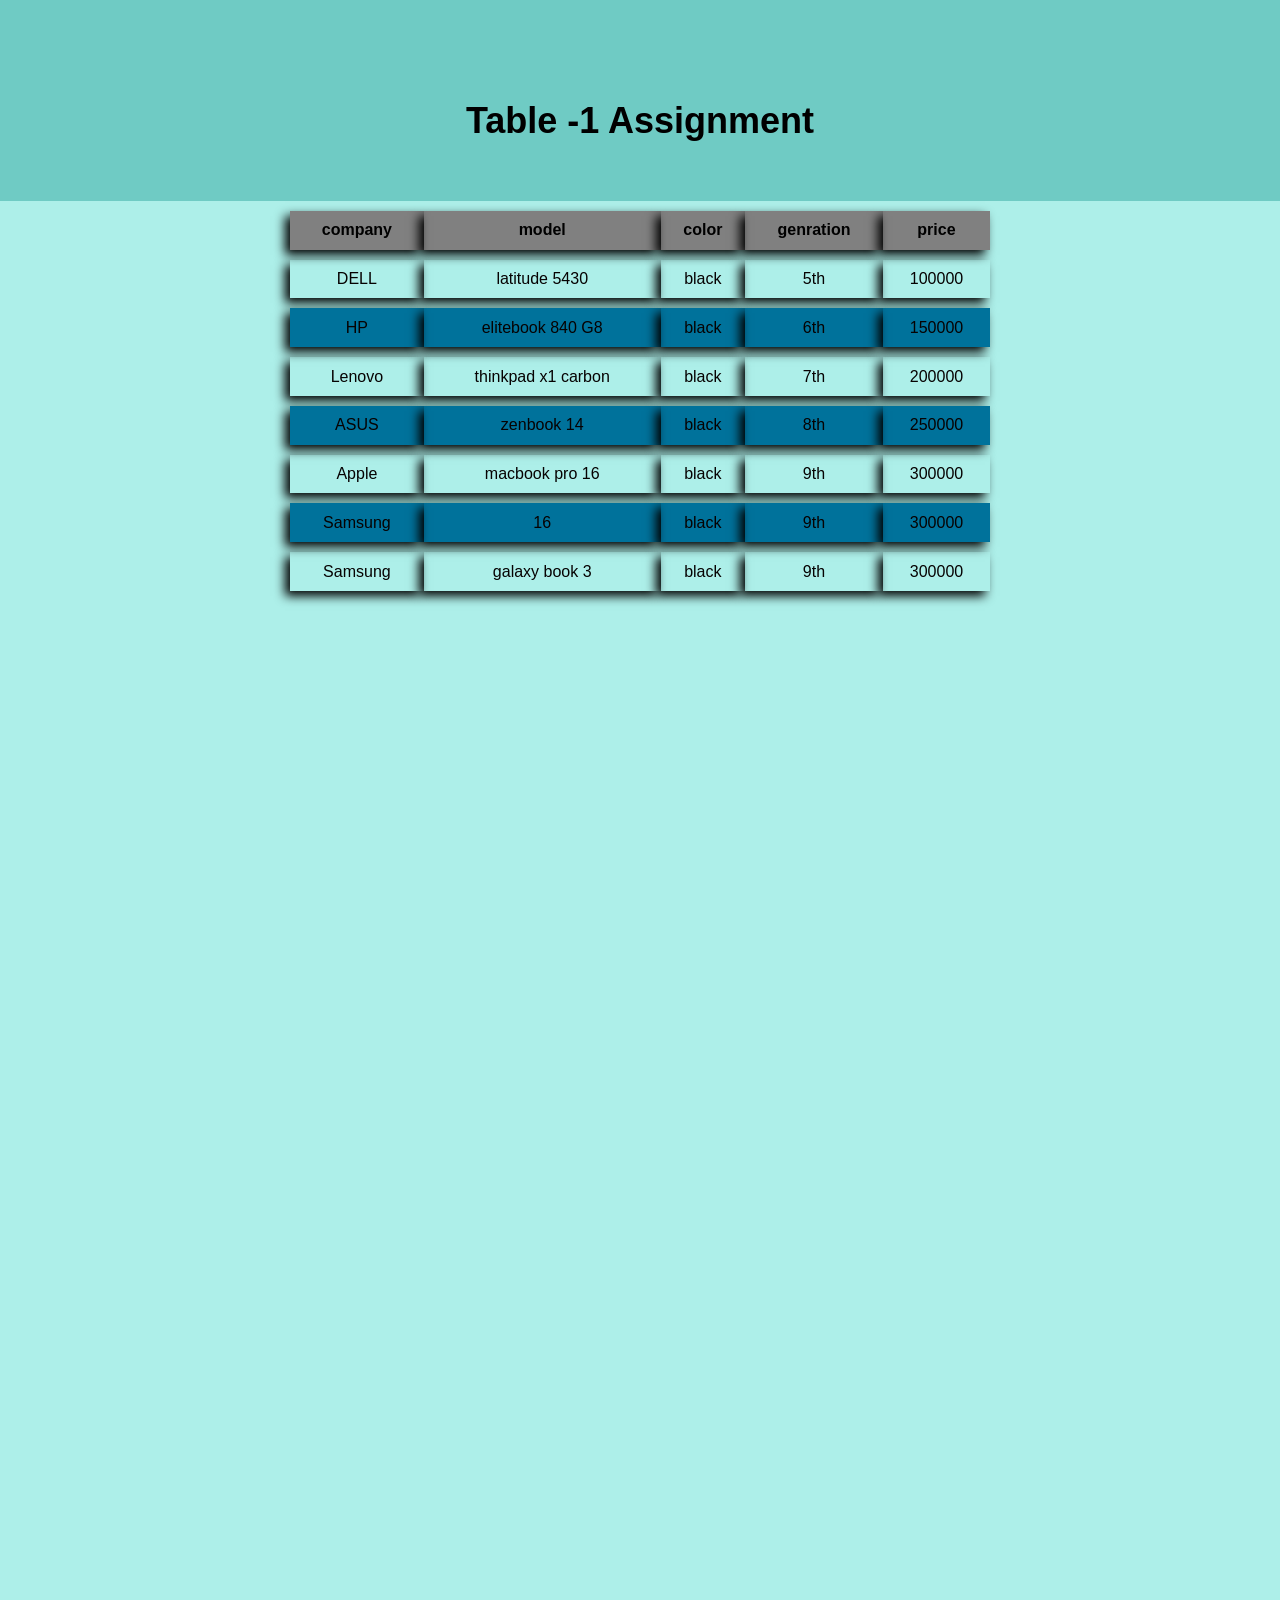
<file: table assginment/table.html>
<!DOCTYPE html>
<html lang="en">
<head>
    <meta charset="UTF-8">
    <meta name="viewport" content="width=device-width, initial-scale=1.0">
    <link rel="stylesheet" href="table.css" type="text/css">
    <title>Table Assignment</title>
</head>
<body>
    <p class="p">Table -1 Assignment</p>
    <div class="container">
        <div class="table_div">
            <table>
                <tr class="table_head">
                    <td>company</td>
                    <td>model</td>
                    <td>color</td>
                    <td>genration</td>
                    <td>price</td>
                </tr>
                <tr class="first_row">
                    <td>DELL</td>
                    <td>latitude 5430</td>
                    <td>black</td>
                    <td>5th</td>
                    <td>100000</td>
                </tr>
                <tr class="second_row">
                    <td>HP</td>
                    <td>elitebook 840 G8</td>
                    <td>black</td>
                    <td>6th</td>
                    <td>150000</td>
                </tr>
                <tr class="first_row">
                    <td>Lenovo</td>
                    <td>thinkpad x1 carbon</td>
                    <td>black</td>
                    <td>7th</td>
                    <td>200000</td>
                </tr>
                <tr class="second_row">
                    <td>ASUS</td>
                    <td>zenbook 14</td>
                    <td>black</td>
                    <td>8th</td>
                    <td>250000</td>
                </tr>
                <tr class="first_row">
                    <td>Apple</td>
                    <td>macbook pro 16</td>
                    <td>black</td>
                    <td>9th</td>
                    <td>300000</td>
                </tr>
                <tr class="second_row">
                    <td>Samsung</td>
                    <td>16</td>
                    <td>black</td>
                    <td>9th</td>
                    <td>300000</td>
                </tr>
                <tr class="first_row">
                    <td>Samsung</td>
                    <td>galaxy book 3</td>
                    <td>black</td>
                    <td>9th</td>
                    <td>300000</td>
                </tr>
            </table>
        </div>
    </div>
</body>
</html>
</file>
<file: job application/style.css>
* {
  margin: 0;
  padding: 0;
  box-sizing: border-box;
}

body {
  background-color: #ccc;
}
.container {
  max-width: 900px;
  margin: 0 auto;
}

.apply_box {
  max-width: 600px;
  padding: 20px;
  background-color: white;
  margin: 0 auto;
  margin-top: 50px;
  box-shadow: 4px 3px 5px rgba(1, 1, 1, 0.1);
  border-radius: 10px;
}

.title_small {
  font-size: 20px;
}

.form_container {
  margin-top: 20px;
  display: grid;
  grid-template-columns: repeat(auto-fit, minmax(200px, 1fr));
  gap: 20px;
}
.form_control {
  display: flex;
  flex-direction: column;
}

label {
  font-size: 15px;
  margin-bottom: 5px;
}

input,
select,
textarea {
  padding: 6px 10px;
  border: 1px solid #ccc;
  border-radius: 4px;
  font-size: 15px;
}

input:focus {
  outline-color: red;
}

.button_container {
  display: flex;

  justify-content: flex-end;
  margin-top: 20px;
}
button {
  background-color: red;
  border: transparent solid 2px;
  padding: 5px 10px;
  color: white;
  border-radius: 8px;
  transition: 0.3s ease-in;
}
button:hover {
  background-color: #ccc;
  border: 2px solid red;
  color: black;
  transition: 0.3s ease-out;
  cursor: pointer;
}
.textarea_control {
  grid-column: 1 / span 2;
}
.textarea_control textarea {
  width: 100%;
}

@media (max-width: 460px) {
  .textarea_control {
    grid-column: 1 / span 1;
  }
} ;
</file>
<file: portfolio website/style.css>
@import url("https://fonts.googleapis.com/css2?family=Roboto:ital,wght@0,100;0,300;0,400;0,500;0,700;0,900;1,100;1,300;1,400;1,500;1,700;1,900&display=swap");
* {
  margin: 0;
  padding: 0;
  box-sizing: border-box;
}

html,
body {
  line-height: 1.4;
  font-weight: 300;
  font-family: "Roboto", sans-serif;
}
.title_small {
  font-size: 20px;
}

.hero_section {
  background-image: url(images/developer.png);
  min-height: 80vh;
  background-position: center;
  background-size: cover;
  background-repeat: no-repeat;
}
.text_container {
  color: white;
  max-width: 900px;
  margin: 0 auto;
  padding-top: 64px;
  padding-left: 16px;
}
.lg_text {
  font-size: 72px;
  font-weight: 400;
}
.black_box {
  background-color: #d3cbcb;
  padding: 20px;
}
.black_box h2 {
  font-size: 72px;
  color: rgb(0, 0, 0);
  text-align: center;
  font-weight: 300;
}

.black_box h2 span {
  font-weight: 400;
  font-size: 96px;
}
.work {
  display: grid;
  gap: 20px;
  grid-template-columns: repeat(auto-fit, minmax(320px, 1fr));

  max-width: 1100px;
  margin: 50px auto;
}
.grid_item {
  display: flex;
  justify-content: center;
  align-items: center;
}
.card {
  max-width: 320px;
  height: 400px;
  border-radius: 10px;
  box-shadow: 3px 5px 5px rgba(1, 1, 1, 0.2);
  transition: 0.2s ease-in-out;
}
.card:hover {
  transform: scale(1.04);
  box-shadow: 3px 5px 5px rgba(1, 1, 1, 0.3);
  transition: 0.2s ease-in-out;
}
.card_content {
  padding: 20px;
}
.card_content h3 {
  margin-bottom: 10px;
}
.bottom_section {
  display: flex;
}
.contact {
  background-color: #515603;
}
.about {
  background-color: #722300;
}

.contact,
.about {
  min-height: 300px;
  padding: 32px;
  color: white;
}
.about h2,
.contact h2 {
  font-size: 64px;
  font-weight: 300;
}
.about p,
.contact p {
  margin-bottom: 20px;
}

footer {
  text-align: center;
  text-transform: uppercase;
  background-color: #000;
  padding: 20px;
  color: white;
}
@media (max-width: 786px) {
  .hero_section {
    min-height: 50vh;
  }
  .text_container {
    padding: 10px 0;
    text-align: center;
  }
  .lg_text {
    font-size: 32px;
  }
  .black_box h2 {
    font-size: 24px;
  }
  .black_box h2 span {
    font-weight: 400;
    font-size: 32px;
  }
  .bottom_section {
    flex-direction: column;
  }
  h1 {
    font-size: 32px;
  }
  .about h2,
  .contact h2 {
    font-size: 32px;
  }
}
</file>
<file: Project 1/style.css>
* {
  margin: 0;
  padding: 0;
  box-sizing: border-box;
}

.container {
  background-color: #e5e5fd;
  min-height: 100vh;
  border: 10px solid #1d1e4c;
}

.content {
  max-width: 900px;
  margin: 0 auto;
}
.top_section {
  margin-top: 100px;
  display: flex;
  justify-content: space-between;
  align-items: flex-end;
}
.top_section h1 {
  font-size: 50px;
  font-weight: bold;
  color: #1d1e4c;
  text-transform: uppercase;
}
.top_section h4 {
  font-size: 30px;
  text-align: end;
}

.image_container {
  border-radius: 50%;
  overflow: hidden;
}

.image_container,
img {
  width: 300px;
  height: 320px;
}
.about_section {
  margin-top: 50px;
}
.about_section h2 {
  font-size: 70px;
  font-weight: 400;
  margin-bottom: 20px;
}
.about_section p {
  font-size: 20px;
  line-height: 30px;
  letter-spacing: 1.2px;
  text-align: justify;
}
.biography_section {
  margin: 50px 0;
}
.biography_section h3 {
  margin-bottom: 20px;
}
.biography_section ul {
  margin-left: 50px;
}
.biography_section li {
  margin-bottom: 15px;
}

footer {
  margin: 50px 0;
}
footer p {
  text-align: end;
}
</file>
<file: box shadow assignment/style.css>
* {
    margin: 0;
    padding: 0;
    box-sizing: border-box;
  }

  body {
    min-height: 100vh;
    display: flex;
    flex-direction: column;
    align-items: center;
    justify-content: center;
    background: #fff;
    font-family: Arial, sans-serif;
  }

  h1 {
    margin-bottom: 40px;
    font-size: 32px;
    text-align: center;
  }

  .wrapper {
    display: flex;
    flex-direction: column;
    align-items: center;
    gap: 60px;
  }

  .row {
    display: flex;
    gap: 100px;
  }

  .item {
    display: flex;
    flex-direction: column;
    align-items: center;
    gap: 15px;
  }

  h2 {
    font-size: 20px;
    font-weight: bold;
    color: #333;
    text-align: center;
  }

  .box {
    width: 150px;
    height: 150px;
    background-color: red;
  }

  .outer-glow {
    box-shadow: 0 0 50px 5px blue;
  }

  .outer-soft {
    box-shadow: 30px 30px 50px blue;
  }

  .outer-sharp {
    box-shadow: 50px 50px 20px blue;
  }

  .inset-glow {
    box-shadow: inset 0 0 50px 15px blue;
  }

  .inset-soft {
    box-shadow: inset 30px 30px 50px blue;
  }

  .inset-sharp {
    box-shadow: inset 50px 50px 20px blue;
  }
</file>
<file: table assginment/table.css>
* {
    margin: 0;
    padding: 0;
    box-sizing: border-box;
}

body {
    font-family: sans-serif;
    color: rgb(6, 2, 2);
    background-color: #6fcbc4;
}
p {
    height: 0.1vh;
    text-align: center;
    font-size: 36px;
    font-weight: 900;
    color: rgb(0, 0, 0);
    margin-top: 100px;
    margin-bottom: 100px;
}
.container {
    background-color: #adefe9;
    height: 200vh;
    width: 100%;
}

table {
    border-spacing: 0px 10px;
    width: 700px;
    height: 400px;
    text-align: center;
    margin: 90px auto;
}

tr:hover {
    transform: scale(1.02);
    transition: 0.3s;
}

.table_head {
    background-color: gray;
    color: rgb(0, 0, 0);
    font-weight: 900;
}

.first_row {
    font-weight: 300;
}

.second_row {
    font-weight: 300;
    background-color: rgb(0, 114, 155);
}

td {
    padding: 7px;
    box-shadow: -5px 5px 10px black;
}
</file>
